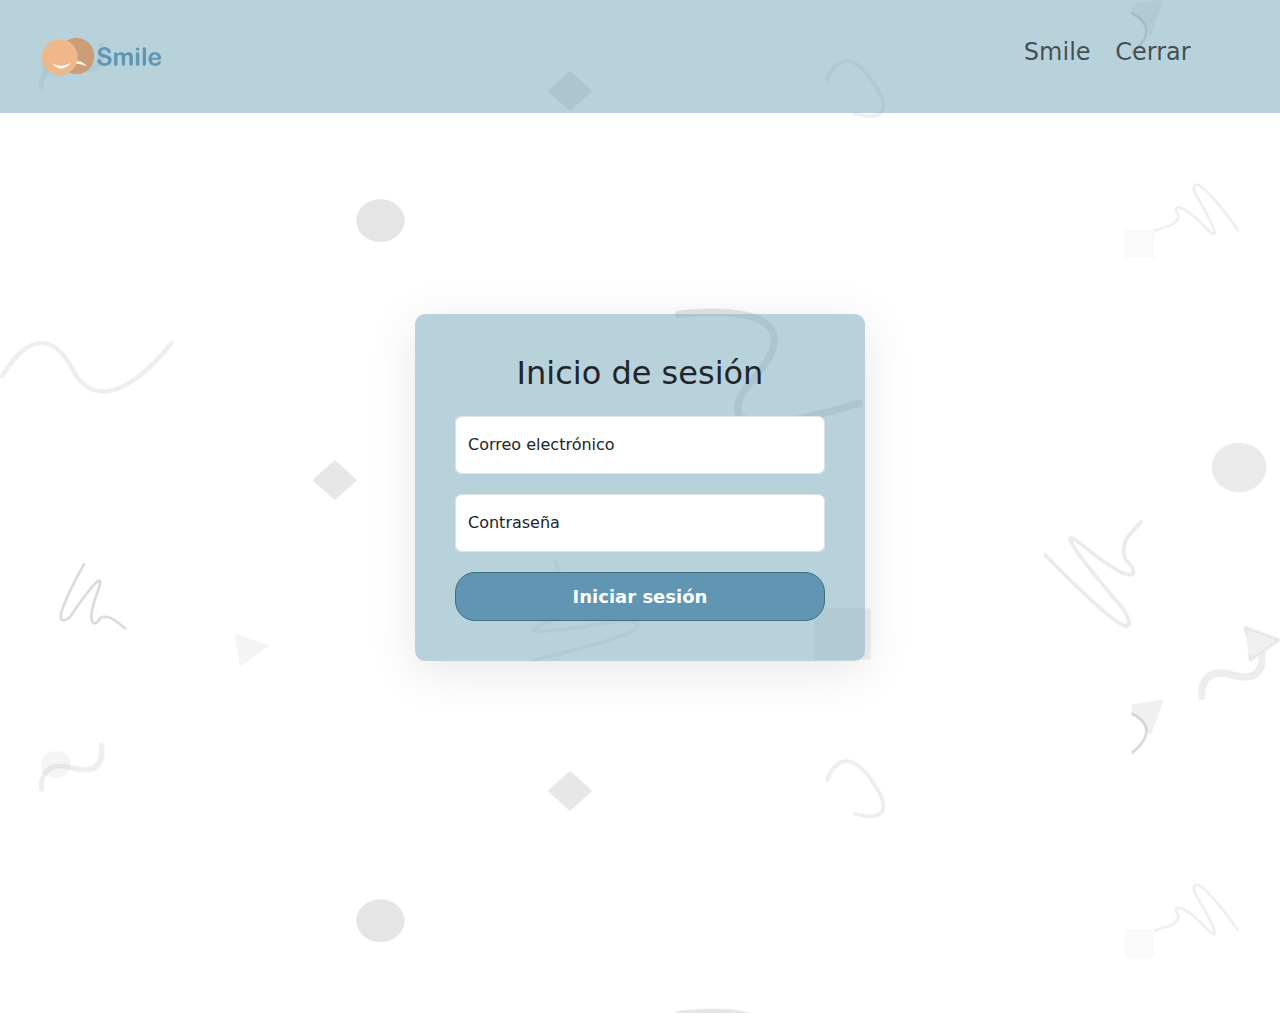
<file: index3.html>
<!DOCTYPE html>
<html lang="es">

<head>
    <meta charset="UTF-8">
    <meta name="viewport" content="width=device-width, initial-scale=1.0">
    <title>Inicio de sesión</title>
    <!-- Bootstrap CSS -->
    <link href="https://cdn.jsdelivr.net/npm/bootstrap@5.3.0-alpha1/dist/css/bootstrap.min.css" rel="stylesheet">
    <link rel="stylesheet" href="./css/style3.css">
    <!-- Estilos personalizados -->
</head>

<body>
    <nav class="navbar navbar-expand-lg" style="background-color: #77a9bb85;">
        <div class="container-fluid">
            <img src="img/Smile logo 2.png" style="width: 10%;" href="Inicio" alt="">
            <button class="navbar-toggler" type="button" data-bs-toggle="collapse" data-bs-target="#navbarNav"
                aria-controls="navbarNav" aria-expanded="false" aria-label="Toggle navigation"
                style="background-color: #EEE9DA;">
                <span class="navbar-toggler-icon"></span>
            </button>
            <div class="collapse navbar-collapse me-5" id="navbarNav">
                <ul class="navbar-nav ms-auto separaUsuario">
                    <li class="nav-item">
                        <a class="nav-link" href="index.html">
                            <h4 class="btn-inicio">Smile</h4>
                        </a>
                    </li>
                    <li class="nav-item">
                        <a class="nav-link" href="index2.html">
                            <h4 class="btn-inicio">Cerrar</h4>
                        </a>
                    </li>
                </ul>
            </div>
        </div>
    </nav>

    <div class="center-container">
        <div class="row">
            <div class="col-md-6">
                <form class="login-form">
                    <h2 class="mb-4">Inicio de sesión</h2>
                    <div class="form-floating">
                        <input type="email" class="form-control" id="inputEmail" placeholder="Correo electrónico"
                            required>
                        <label for="inputEmail">Correo electrónico</label>
                    </div>
                    <div class="form-floating">
                        <input type="password" class="form-control" id="inputPassword" placeholder="Contraseña"
                            required>
                        <label for="inputPassword">Contraseña</label>
                    </div>
                    <button class="btn1  submit-btn" type="submit">Iniciar sesión</button>
                </form>
            </div>
        </div>
    </div>

    <!-- Bootstrap JS (opcional si no necesitas funcionalidades específicas de Bootstrap) -->
    <script src="https://cdn.jsdelivr.net/npm/bootstrap@5.3.0-alpha1/dist/js/bootstrap.bundle.min.js"></script>
</body>

</html>
</file>
<file: css/style3.css>
body {
    background-image: url(../img/fondoPagina.jpg);
    background-size: 100%;
    background-position: absolute;
}

.navbar {
    padding: 30px;
}

.separaUsuario {
    display: flex;
    gap: 5%;
}

.center-container {
    display: flex;
    justify-content: center;
    align-items: center;
    height: 100vh;
}

.login-form {
    margin-bottom: 150px;
    width: 50vh;
    padding: 40px;
    background: #77a9bb85;
    border-radius: 10px;
    box-shadow: 0px 10px 50px rgba(0, 0, 0, 0.1);
}

.login-form h2 {
    text-align: center;
    margin-bottom: 40px;
}

.login-form .form-floating {
    margin-bottom: 20px;
}

.login-form .submit-btn {
    width: 100%;
}

.btn1 {
    display: flex;
    justify-content: center;
    align-items: center;
    padding: 10px 30px;
    font-size: 18px;
    font-weight: bold;
    text-align: center;
    text-decoration: none;
    cursor: pointer;
    border-radius: 20px;
    color: #ffffff;
    background-color: #6096B4;
    border: 1px solid #416d7d;
    overflow: hidden;
    position: relative;
  }

  .btn1:hover {
    background-color: #77a9bb;
    transform: scale(1.1);
    transition: .5s;
  }
</file>
